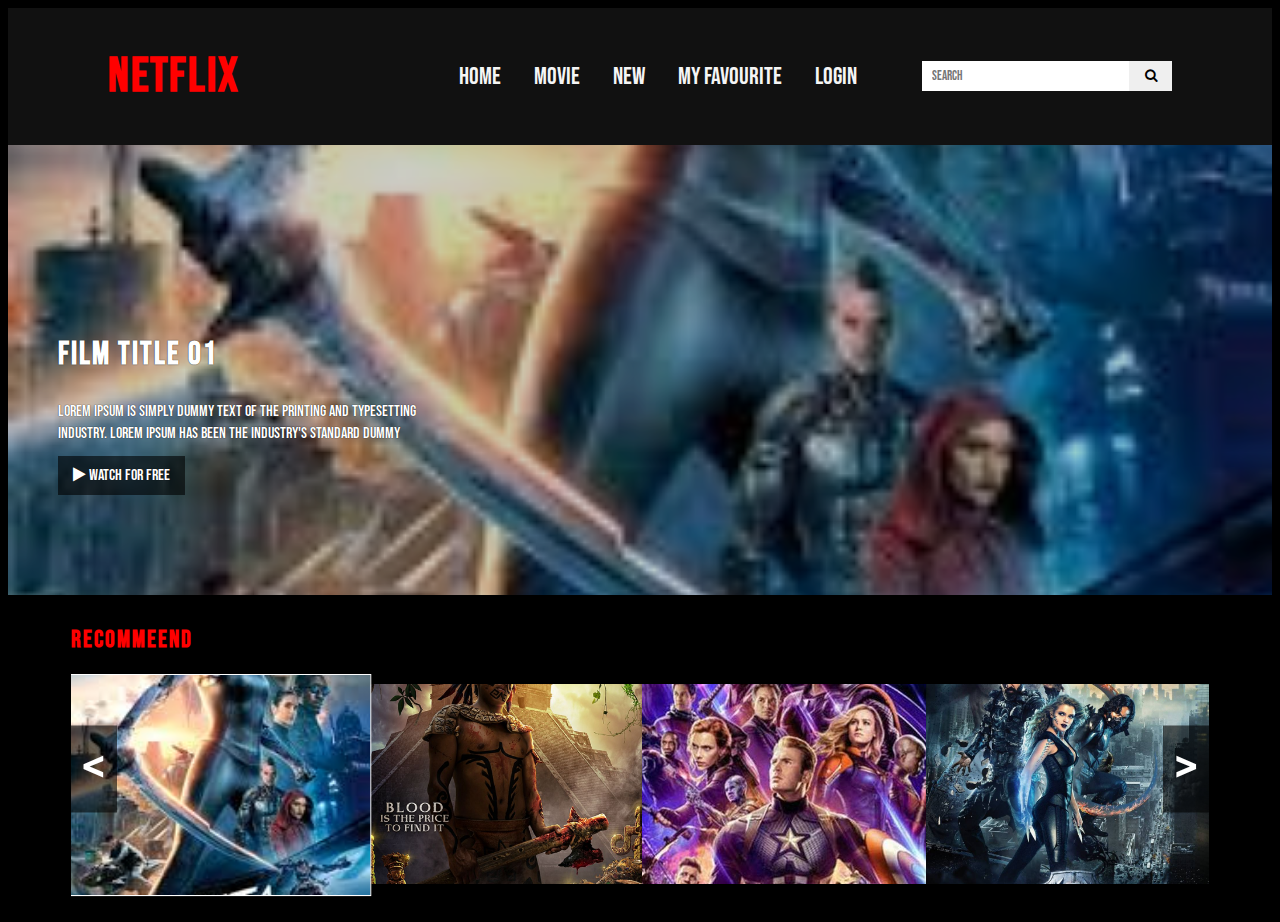
<file: Netflix/index.html>
<!DOCTYPE html>
<html lang="en">
  <head>
    <meta charset="UTF-8" />
    <meta name="viewport" content="width=device-width, initial-scale=1.0" />
    <link
      rel="stylesheet"
      href="https://cdnjs.cloudflare.com/ajax/libs/font-awesome/4.7.0/css/font-awesome.min.css"
    />
    <link
      href="https://fonts.googleapis.com/css2?family=Bebas+Neue&display=swap"
      rel="stylesheet"
    />
    <link rel="stylesheet" href="style.css" />
    <title>Document</title>
  </head>
  <body>
    <header>
      <input type="checkbox" id="chk1" />
      <div class="logo">
        <h2>Netflix</h2>
      </div>
      <ul>
        <li><a href="#">Home</a></li>
        <li><a href="#">Movie</a></li>
        <li><a href="#">New</a></li>
        <li><a href="#">My favourite</a></li>
        <li><a href="#">Login</a></li>
        <label for="chk1" class="menu-close"><i class="fa fa-times"></i></label>
      </ul>
      <div class="search">
        <input
          type="text"
          name="search"
          id="srch"
          required
          placeholder="Search"
        />
        <button type="submit"><i class="fa fa-search"></i></button>
      </div>
      <label for="chk1" class="menu-open">
        <i class="fa fa-bars"></i>
      </label>
    </header>
    <section>
      <div class="container">
        <div class="slides">
          <img src="images/1.jpg" alt="" />
          <div class="content">
            <h2>Film Title 01</h2>
            <p>
              Lorem Ipsum is simply dummy text of the printing and typesetting
              industry. Lorem Ipsum has been the industry's standard dummy
            </p>
            <a href="#">
              <i class="fa fa-play"></i>
              Watch for Free
            </a>
          </div>
        </div>
        <div class="slides">
          <img src="images/2.jpg" alt="" />
          <div class="content">
            <h2>Film Title 02</h2>
            <p>
              Lorem Ipsum is simply dummy text of the printing and typesetting
              industry. Lorem Ipsum has been the industry's standard dummy
            </p>
            <a href="#">
              <i class="fa fa-play"></i>
              Watch for Free
            </a>
          </div>
        </div>
        <div class="slides">
          <img src="images/3.jpg" alt="" />
          <div class="content">
            <h2>Film Title 03</h2>
            <p>
              Lorem Ipsum is simply dummy text of the printing and typesetting
              industry. Lorem Ipsum has been the industry's standard dummy
            </p>
            <a href="#">
              <i class="fa fa-play"></i>
              Watch for Free
            </a>
          </div>
        </div>
        <div class="slides">
          <img src="images/4.jpg" alt="" />
          <div class="content">
            <h2>Film Title 04</h2>
            <p>
              Lorem Ipsum is simply dummy text of the printing and typesetting
              industry. Lorem Ipsum has been the industry's standard dummy
            </p>
            <a href="#">
              <i class="fa fa-play"></i>
              Watch for Free
            </a>
          </div>
        </div>
        <div class="slides">
          <img src="images/5.jpg" alt="" />
          <div class="content">
            <h2>Film Title 05</h2>
            <p>
              Lorem Ipsum is simply dummy text of the printing and typesetting
              industry. Lorem Ipsum has been the industry's standard dummy
            </p>
            <a href="#">
              <i class="fa fa-play"></i>
              Watch for Free
            </a>
          </div>
        </div>
        <div class="slides">
          <img src="images/6.jpg" alt="" />
          <div class="content">
            <h2>Film Title 06</h2>
            <p>
              Lorem Ipsum is simply dummy text of the printing and typesetting
              industry. Lorem Ipsum has been the industry's standard dummy
            </p>
            <a href="#">
              <i class="fa fa-play"></i>
              Watch for Free
            </a>
          </div>
        </div>
        <div class="slides">
          <img src="images/7.jpg" alt="" />
          <div class="content">
            <h2>Film Title 07</h2>
            <p>
              Lorem Ipsum is simply dummy text of the printing and typesetting
              industry. Lorem Ipsum has been the industry's standard dummy
            </p>
            <a href="#">
              <i class="fa fa-play"></i>
              Watch for Free
            </a>
          </div>
        </div>
        <div class="slides">
          <img src="images/8.jpg" alt="" />
          <div class="content">
            <h2>Film Title 08</h2>
            <p>
              Lorem Ipsum is simply dummy text of the printing and typesetting
              industry. Lorem Ipsum has been the industry's standard dummy
            </p>
            <a href="#">
              <i class="fa fa-play"></i>
              Watch for Free
            </a>
          </div>
        </div>
        <div class="slides">
          <img src="images/9.jpg" alt="" />
          <div class="content">
            <h2>Film Title 01</h2>
            <p>
              Lorem Ipsum is simply dummy text of the printing and typesetting
              industry. Lorem Ipsum has been the industry's standard dummy
            </p>
            <a href="#">
              <i class="fa fa-play"></i>
              Watch for Free
            </a>
          </div>
        </div>
      </div>
      <!-- part2 -->
      <div class="row">
        <h2>Recommeend</h2>
        <div class="nav">
          <div class="nav-bar">
            <div class="column active">
              <img src="images/1.jpg" alt="" />
            </div>
            <div class="column">
              <img src="images/2.jpg" alt="" />
            </div>
            <div class="column">
              <img src="images/3.jpg" alt="" />
            </div>
            <div class="column">
              <img src="images/4.jpg" alt="" />
            </div>
            <div class="column">
              <img src="images/5.jpg" alt="" />
            </div>
            <div class="column">
              <img src="images/6.jpg" alt="" />
            </div>
            <div class="column">
              <img src="images/7.jpg" alt="" />
            </div>
            <div class="column">
              <img src="images/8.jpg" alt="" />
            </div>
            <div class="column">
              <img src="images/9.jpg" alt="" />
            </div>
          </div>
        </div>
        <div class="prev"><</div>
        <div class="next">></div>
      </div>
    </section>
    <!-- end -->
    <script>
      const slides = document.querySelectorAll(".slides");
      const dots = document.querySelectorAll(".column");
      let SlideIndex = 0;
      showSlide();
      function showSlide(n) {
        if (SlideIndex > slides.length - 1) {
          SlideIndex = 0;
        }
        if (SlideIndex < 0) {
          SlideIndex = slides.length - 1;
        }
        for (let i = 0; i < slides.length; i++) {
          slides[i].style.display = "none";
        }
        for (let i = 0; i < dots.length; i++) {
          dots[i].className = dots[i].className.replace("active", "");
        }
        slides[SlideIndex].style.display = "block";
        dots[SlideIndex].className += " active";
      }
      dots.forEach((item, index) => {
        item.addEventListener("click", () => {
          showSlide((SlideIndex = index));
        });
      });

      const nav = document.querySelector(".nav");
      const prev = document.querySelector(".prev");
      const next = document.querySelector(".next");
      next.addEventListener("click", () => {
        nav.scrollLeft += dots[0].offsetWidth;
        showSlide((SlideIndex += 1));
        if (SlideIndex === 0) {
          nav.scrollLeft = 0;
        }
      });
      prev.addEventListener("click", () => {
        nav.scrollLeft -= dots[0].offsetWidth;
        showSlide((SlideIndex -= 1));
        if (SlideIndex === slides.length - 1) {
          nav.scrollLeft = nav.scrollWidth;
        }
      });
    </script>
  </body>
</html>
</file>
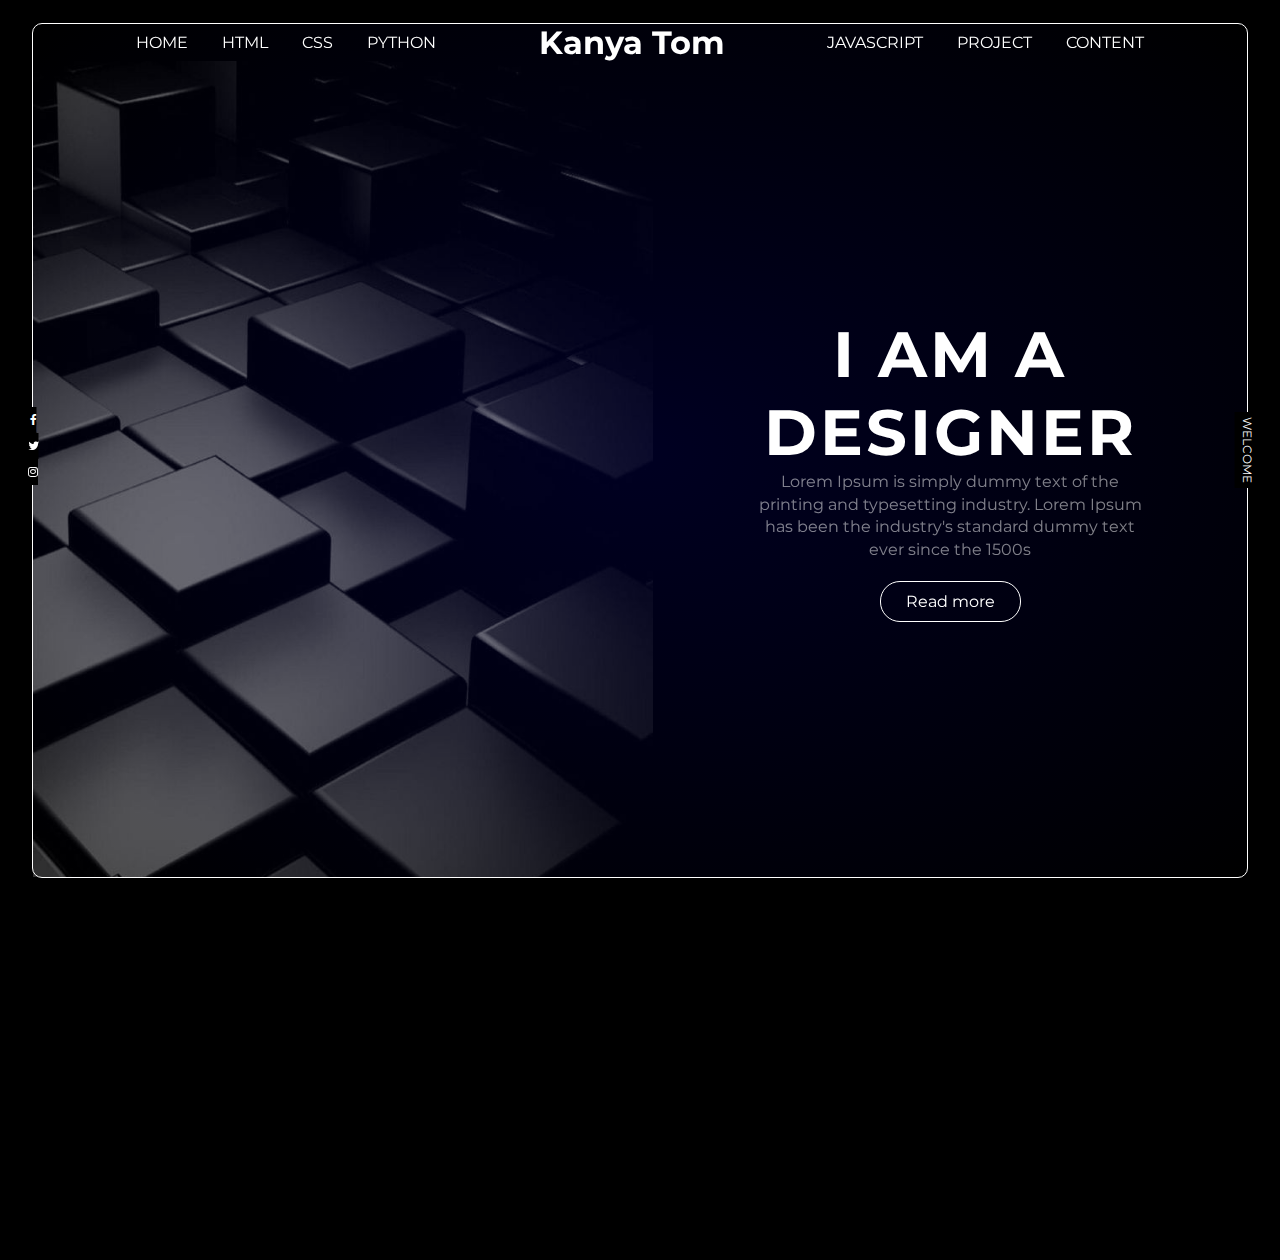
<file: personal/index.html>
<!DOCTYPE html>
<html lang="en">
  <head>
    <meta charset="UTF-8" />
    <meta name="viewport" content="width=device-width, initial-scale=1.0" />
    <link rel="stylesheet" href="style.css" />
    <link
      href="https://fonts.googleapis.com/css2?family=Montserrat:wght@100&display=swap"
      rel="stylesheet"
    />
    <link
      rel="stylesheet"
      href="https://cdnjs.cloudflare.com/ajax/libs/font-awesome/4.7.0/css/font-awesome.min.css"
    />
    <title>Document</title>
  </head>
  <body>
    <div class="container">
      <div class="header">
        <ul>
          <li><a href="#">Home</a></li>
          <li><a href="#">Html</a></li>
          <li><a href="#">Css</a></li>
          <li><a href="#">Python</a></li>
        </ul>

        <div class="logo">
          <h1>Kanya Tom</h1>
        </div>
        <ul>
          <li><a href="#">Javascript</a></li>
          <li><a href="#">Project</a></li>
          <li><a href="#">Content</a></li>
        </ul>
      </div>
      <div class="content">
        <img src="11.jpg" alt="" />
        <div class="text">
          <h2>I am a designer</h2>
          <p>
            Lorem Ipsum is simply dummy text of the printing and typesetting
            industry. Lorem Ipsum has been the industry's standard dummy text
            ever since the 1500s
          </p>
          <a href="#">Read more</a>
        </div>
      </div>
      <!-- Social -->
      <div class="social">
        <a href="#" class="fa fa-facebook"></a>
        <a href="#" class="fa fa-twitter"></a>
        <a href="#" class="fa fa-instagram"></a>
      </div>
      <div class="wel">Welcome</div>
    </div>
  </body>
</html>
</file>
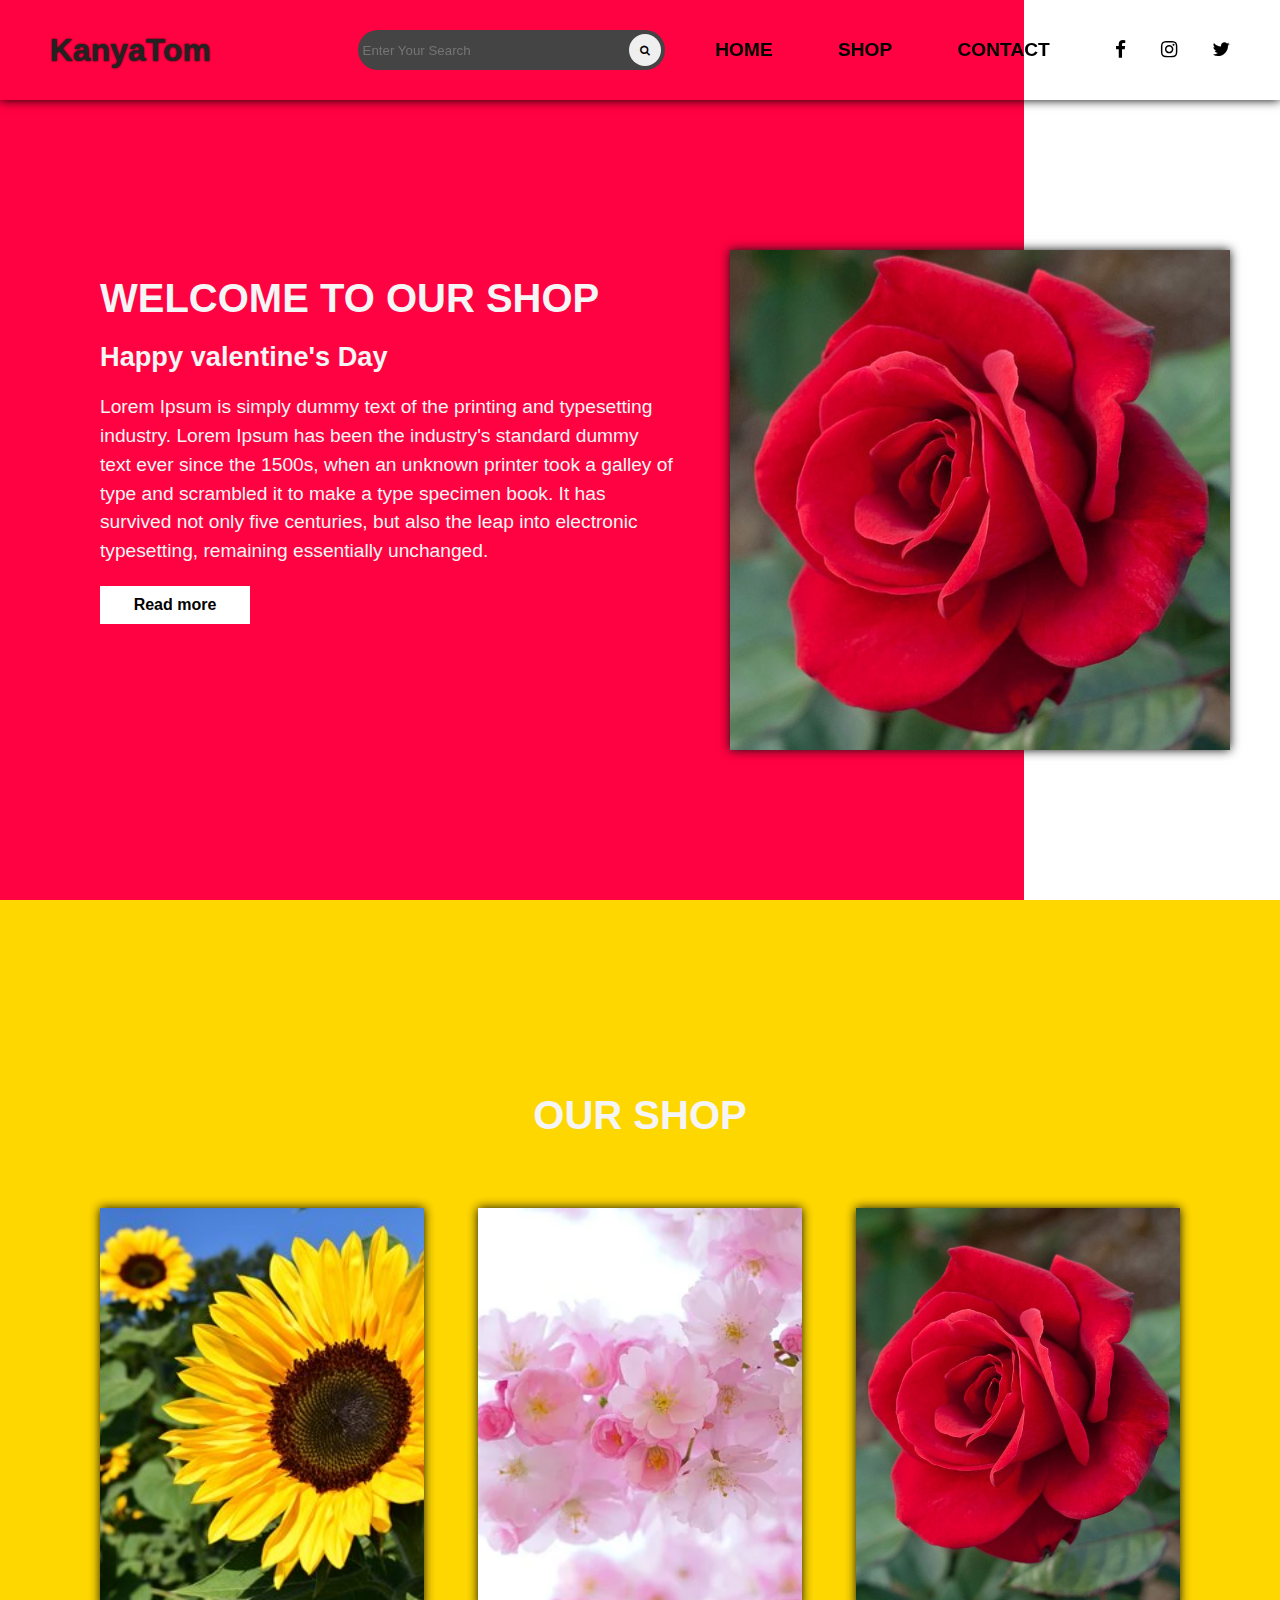
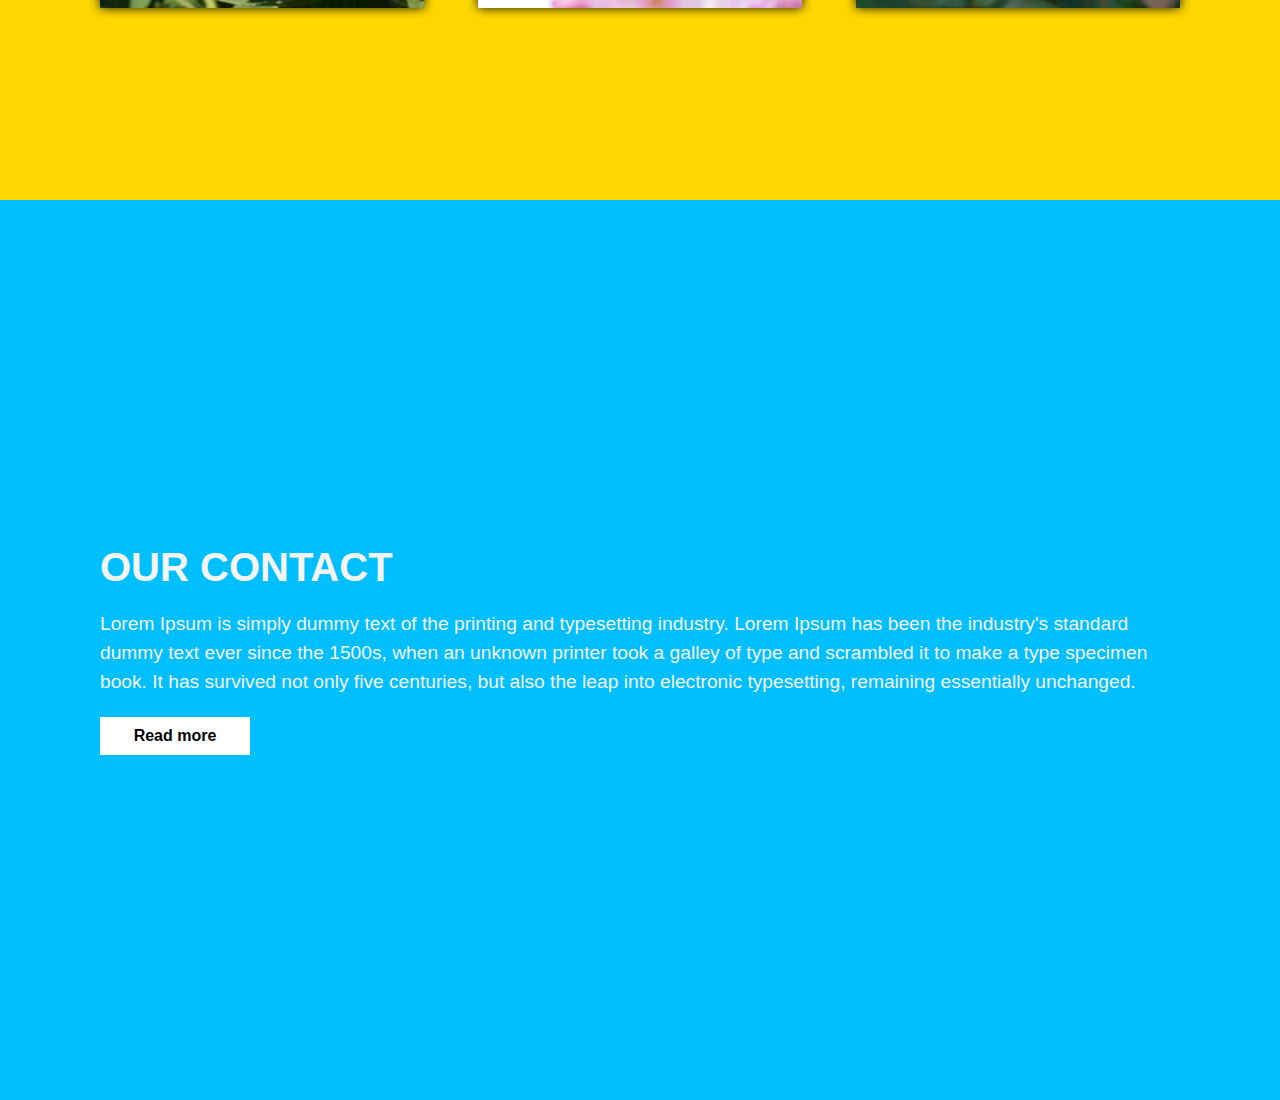
<file: ValentinePage/index.html>
<!DOCTYPE html>
<html lang="en">
  <head>
    <meta charset="UTF-8" />
    <meta name="viewport" content="width=device-width, initial-scale=1.0" />
    <link
      rel="stylesheet"
      href="https://cdnjs.cloudflare.com/ajax/libs/font-awesome/4.7.0/css/font-awesome.min.css"
    />
    <link rel="stylesheet" href="css/style.css" />
    <title>Document</title>
  </head>
  <body>
    <header>
      <input type="checkbox" name="" id="ch1" />
      <div class="logo">
        <h1>KanyaTom</h1>
      </div>
      <div class="search-box">
        <form>
          <input
            type="text"
            name="search"
            id="srch"
            required
            placeholder="Enter Your Search"
          />
          <button type="submit">
            <i class="fa fa-search"></i>
          </button>
        </form>
      </div>
      <ul>
        <li><a href="#home">Home</a></li>
        <li><a href="#shop">Shop</a></li>
        <li><a href="#contact">Contact</a></li>
        <li>
          <a href="#">
            <i class="fa fa-facebook"></i>
          </a>
          <a href="#"> <i class="fa fa-instagram"></i></a>
          <a href="#"><i class="fa fa-twitter"></i></a>
        </li>
      </ul>
      <div class="menu">
        <label for="ch1"><i class="fa fa-bars"></i></label>
      </div>
    </header>
    <section id="home">
      <div class="photo">
        <img src="image/rose.jpg" alt="rose" />
      </div>
      <div class="content">
        <h2>Welcome to our shop</h2>
        <h3>Happy valentine's Day</h3>
        <p>
          Lorem Ipsum is simply dummy text of the printing and typesetting
          industry. Lorem Ipsum has been the industry's standard dummy text ever
          since the 1500s, when an unknown printer took a galley of type and
          scrambled it to make a type specimen book. It has survived not only
          five centuries, but also the leap into electronic typesetting,
          remaining essentially unchanged.
        </p>
        <a href="#">Read more</a>
      </div>
    </section>
    <section id="sake1"></section>
    <section id="shop">
      <div class="content">
        <h2>Our Shop</h2>
        <div class="images">
          <img src="image/sun.jpg" alt="" />
          <img src="image/sakura.webp" alt="" />
          <img src="image/rose.jpg" alt="" />
        </div>
      </div>
    </section>
    <section id="sake1"></section>
    <section id="contact">
      <div class="content">
        <h2>Our Contact</h2>
        <p>
          Lorem Ipsum is simply dummy text of the printing and typesetting
          industry. Lorem Ipsum has been the industry's standard dummy text ever
          since the 1500s, when an unknown printer took a galley of type and
          scrambled it to make a type specimen book. It has survived not only
          five centuries, but also the leap into electronic typesetting,
          remaining essentially unchanged.
        </p>
        <a href="#">Read more</a>
      </div>
    </section>
  </body>
</html>
</file>
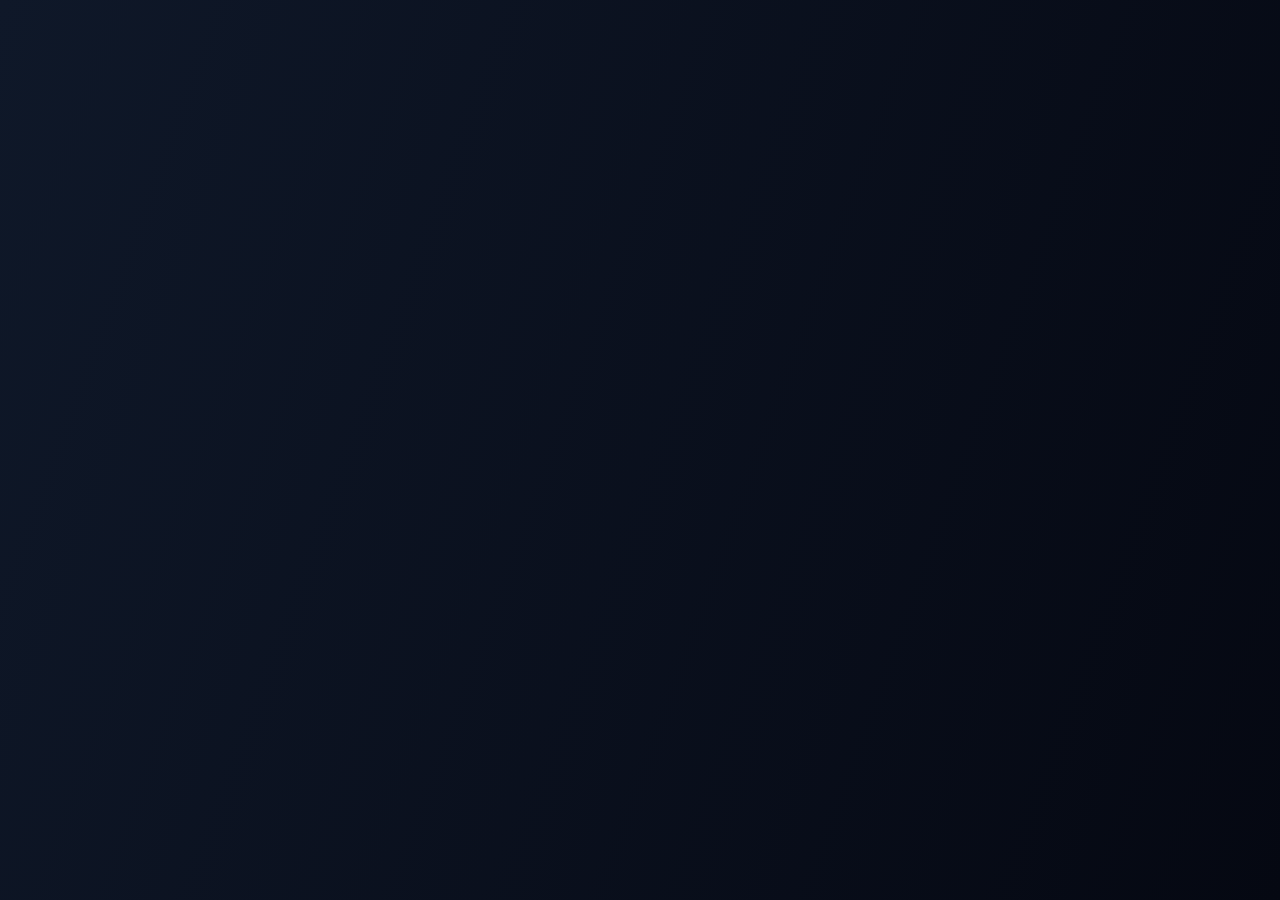
<file: vedioBack/index.html>
<!DOCTYPE html>
<html lang="en">
  <head>
    <meta charset="UTF-8" />
    <meta name="viewport" content="width=device-width, initial-scale=1.0" />
    <title>Document</title>
    <link rel="stylesheet" href="style.css" />
    <link
      href="https://fonts.googleapis.com/css2?family=Poppins:wght@100&display=swap"
      rel="stylesheet"
    />
    <link
      rel="stylesheet"
      href="https://cdnjs.cloudflare.com/ajax/libs/font-awesome/4.7.0/css/font-awesome.min.css"
    />
  </head>
  <body>
    <div class="big-container">
      <div class="container">
        <header>
          <div class="logo">
            <h1>Earth</h1>
          </div>
          <nav>
            <ul>
              <li><a href="#">Home</a></li>
              <li><a href="#">About</a></li>
              <li><a href="#">Contact</a></li>
              <li><a href="#">Blog</a></li>
              <li><a href="#" class="active">Get Start</a></li>
            </ul>
            <form>
              <input
                type="text"
                name="search"
                id="srch"
                required
                placeholder="Enter your search"
              />
              <button type="submit"><i class="fa fa-search"></i></button>
            </form>
          </nav>
        </header>
        <section>
          <h2>Earth</h2>
          <p>Please! Subscribe, Share and Like for us</p>
          <a href="#" class="active">Get Started</a>
        </section>
        <footer>
          <h2>About Us</h2>
          <p>
            Welcome to our channel "Kanya Tom". here you can learn web
            designing, UI/UX designing, html css tutorias , css animations and
            css effects, javascript and jquery tutorials and relelated so on
          </p>
          <h3>Follow Us on Social Media</h3>
          <div class="row">
            <a href="#"><i class="fa fa-facebook"></i></a>
            <a href="#"><i class="fa fa-twitter"></i></a>
            <a href="#"><i class="fa fa-instagram"></i></a>
            <a href="#"><i class="fa fa-linkedin"></i></a>
          </div>
        </footer>
        <video src="video.mp4" autoplay muted loop></video>
      </div>
    </div>
  </body>
</html>
</file>
<file: Netflix/style.css>
* {
  font-family: "Bebas Neue", cursive;
}
body {
  min-height: 100vh;
  background: #000000;
}
/* header */
header {
  width: 100%;
  min-height: 80px;
  overflow: hidden;
  display: flex;
  justify-content: space-around;
  align-items: center;
  background: #111111;
  position: relative;
}
.logo {
  font-size: 2em;
  color: red;
  margin-left: 100px;
}
.logo h2 {
  letter-spacing: 2px;
}
ul {
  flex: 2;
  text-align: right;
  margin-right: 50px;
}
ul li {
  list-style: none;
  display: inline-block;
}
ul li a {
  color: whitesmoke;
  text-decoration: none;
  padding: 10px 15px;
  font-size: 1.5em;
}
ul li a:hover {
  color: red;
}
.search {
  display: flex;
  max-width: 250px;
  width: 100%;
  height: 30px;
  margin-right: 100px;
}
.search input {
  width: 200px;
  height: 100%;
  border: none;
  outline: none;
  padding: 0 10px;
}
.search button {
  width: 45px;
  height: 100%;
  border: none;
  cursor: pointer;
  outline: none;
}
.menu-close {
  color: white;
  position: absolute;
  top: 15px;
  margin-right: 30px;
  right: 5px;
  font-size: 2em;
  display: none;
}
.menu-open {
  color: white;
  position: absolute;
  top: 50%;
  left: 5px;
  transform: translateY(-50%);
  cursor: pointer;
  font-size: 2em;
  display: none;
}
/* section */
section {
  position: relative;
}
.container {
  width: 100%;
  height: 450px;
  overflow: hidden;
}
.slides {
  width: 100%;
  height: 100%;
  position: relative;
  animation: fade 1s ease-in-out;
}
@keyframes fade {
  to {
    opacity: 1;
  }
  from {
    opacity: 0;
  }
}
.slides img {
  width: 100%;
  height: 100%;
  display: block;
  object-fit: cover;
  filter: brightness(80%);
}
.slides .content {
  position: absolute;
  left: 50px;
  bottom: 100px;
  color: white;
  max-width: 400px;
  text-shadow: 0 0 1px #000000;
}
.content h2 {
  font-size: 2em;
  letter-spacing: 2px;
}
.content p {
  line-height: 1.4;
  margin: 10px 0;
}
.content a {
  display: inline-block;
  text-decoration: none;
  color: white;
  background: #0009;
  padding: 10px 15px;
}
.content a:hover {
  background: chocolate;
}
/* part2 */
.row {
  width: 90%;
  height: auto;
  margin: 0 auto;
  position: relative;
  margin-top: 30px;
}
.row h2 {
  color: red;
  letter-spacing: 2px;
}
.nav {
  width: 100%;
  height: 220px;
  overflow: hidden;
  padding: 10px 0;
  scroll-behavior: smooth;
}
.nav .nav-bar {
  width: 100%;
  height: 200px;
  display: flex;
}
.nav-bar .column {
  min-width: 25%;
  height: 100%;
  cursor: pointer;
  transition: 0.3s linear; /*change value smootly over given duration*/
}
.column img {
  width: 100%;
  height: 100%;
  display: block;
  object-fit: cover;
}
.active {
  transform: scale(1.1);
  border: 1px solid #fff;
}
.prev,
.next {
  position: absolute;
  top: 50%;
  font-size: 4em;
  background: #0009;
  color: white;
  padding: 5px 10px;
  transform: translateY(-50%);
  cursor: pointer;
}
.next {
  right: 0;
}
/* responsive */
@media (max-width: 1100px) {
  .logo {
    margin-left: 50px;
  }
  .search {
    margin-right: 10px;
  }
  ul {
    margin-right: 10px;
  }
}
@media (max-width: 960px) {
  ul {
    position: fixed;
    top: 0;
    left: -110%; /*place it where can see ot screen*/
    background: black;
    width: 100%;
    height: 100vh;
    z-index: 99;
    padding-top: 80px;
    text-align: center;
    overflow: auto;
    transition: 0.5s linear; /* slide in slowly */
  }
  ul li {
    display: block;
    padding: 20px 50px;
  }
  .menu-close,
  .menu-open {
    display: block;
    cursor: pointer;
  }
}
#chk1:checked ~ ul {
  left: -5%;
}
#chk1 {
  display: none;
}
@media (max-width: 760px) {
  .row .nav {
    height: auto;
  }
  .nav .nav-bar {
    height: auto;
    flex-wrap: wrap;
    transition: 0.5s linear;
  }
  .column {
    width: 25%;
  }
  .column img {
    height: 200px;
  }
  .prev,
  .next {
    display: none;
  }
}
@media (max-width: 550px) {
  .search {
    position: fixed;
    top: 35px;
    z-index: 99;
    left: -100%;
    transform: translateX(-50%);
    transition: 0.5s linear;
  }
}
#chk1:checked ~ .search {
  left: 50%;
}
</file>
<file: personal/style.css>
* {
  font-family: "Montserrat", sans-serif;
  padding: 0;
  margin: 0;
  box-sizing: border-box;
}
body {
  height: 100vh;
  background: #000000;
  overflow: hidden;
  display: flex;
  justify-content: center;
  align-items: center;
}
.container {
  width: 95%;
  height: 95vh;
  border: 1px solid white;
  border-radius: 10px;
  position: relative;
  background: radial-gradient(#002, #000);
  display: flex;
  flex-direction: column;
}
.header {
  width: 100%;
  min-width: 50px;
  overflow: hidden;
  display: flex;
  justify-content: space-evenly;
  align-items: center;
  text-align: center;
}
.header ul li {
  list-style: none;
  display: inline-block;
}
.header ul li a {
  color: white;
  text-decoration: none;
  padding: 0 15px;
  text-transform: uppercase;
}
.header ul li a:hover {
  opacity: 0.7;
}
.logo {
  color: white;
}
/*-----content--------*/
.content {
  width: 100%;
  height: 100%;
  display: flex;
  justify-content: space-between;
  align-items: center;
  text-align: center;
  flex-wrap: wrap;
  overflow-y: auto;
  overflow-x: hidden;
}
.content img {
  flex: 1;
  min-width: 620px;
  height: 100%;
  mix-blend-mode: screen; /* how image blend color with background */
  display: block;
  object-fit: cover;
  object-position: left;
}
.content .text {
  flex: 1;
  color: white;
  padding: 100px;
  text-align: center;
  animation: text 2s linear;
}
@keyframes text {
  from {
    opacity: 0;
  }
  to {
    opacity: 1;
  }
}
.text h2 {
  font-size: 4em;
  text-transform: uppercase;
  letter-spacing: 3px;
}
.text p {
  line-height: 1.4;
  opacity: 0.5; /*blur maker*/
}
.text a {
  color: white;
  text-decoration: none;
  border: 1px solid #fff;
  padding: 10px 25px;
  border-radius: 20px;
  display: inline-block;
  margin-top: 20px;
}
.text a:hover {
  color: black;
  background: white;
}
::-webkit-scrollbar {
  display: none;
}
/* -----social---------- */
.social {
  position: absolute;
  top: 45%;
  left: 0;
  width: 1px;
  height: 100%;
  z-index: 99;
  cursor: pointer;
}
.social a {
  background: black;
  text-align: center;
  transform: translateX(-50%);
  color: white;
  text-decoration: none;
  padding: 7px 0;
  font-size: 12px;
}
.social a:hover {
  color: crimson;
}
.wel {
  position: absolute;
  top: 50%;
  right: 0;
  color: white;
  writing-mode: vertical-rl;
  text-transform: uppercase;
  font-size: 12px;
  transform: translateX(50%) translateY(-50%);
  background: #000000;
  padding: 5px;
  cursor: pointer;
}
@media (max-width: 600px) {
  .header {
    font-size: 80%;
  }
  .content img {
    min-width: 300px;
    height: auto;
    width: 100%;
  }
  .content .text {
    padding: 10px;
    width: 100%;
    font-size: 80%;
  }
}
</file>
<file: ValentinePage/css/style.css>
* {
  margin: 0;
  padding: 0;
  box-sizing: border-box;
  font-family: Arial, Helvetica, sans-serif;
  scroll-behavior: smooth;
}
header {
  width: 100%;
  height: 100px;
  display: flex;
  justify-content: space-around;
  align-items: center;
  position: fixed;
  z-index: 99;
  box-shadow: 0 0 10px #000;
  background: transparent;
}
header .logo {
  flex: 1;
  color: #222;
  text-shadow: 0 0 2px #000;
  margin-left: 50px;
}
header .search-box {
  flex: 1;
  position: relative;
}
.search-box input {
  width: 100%;
  height: 40px;
  border: none;
  outline: none;
  background: #444;
  border-radius: 30px;
  color: white;
  padding-left: 5px;
  padding-right: 40px;
}
.search-box button {
  cursor: pointer; /* pionter transformation on specific element */
  width: 40px;
  height: 40px;
  border-radius: 30px;
  border: none;
  position: absolute; /*asolute from parent base on below*/
  top: 0px;
  right: 0px;
  transform: scale(0.8); /* shrink down*/
}
header ul {
  flex: 2;
  display: flex; /* display horizontally*/
  justify-content: space-evenly;
}
header ul li {
  list-style: none;
}
header ul li a {
  text-decoration: none;
  color: #000;
  font-size: 1.2em;
  font-weight: 700;
  text-transform: uppercase;
  padding: 10px 15px;
}
header ul li a:hover {
  border-bottom: 2px solid cadetblue;
}
header .menu {
  font-size: 2.5em;
  display: none;
}
/*--------section-------*/
section {
  min-width: 100vh;
  display: flex;
  flex-direction: column;
  position: relative;
  align-items: center; /* horizontally middle*/
}
section .photo {
  position: absolute;
  max-width: 500px;
  height: 500px;
  width: 100%;
  right: 50px;
  top: 250px;
  /* transform: translateY(-50%); */
  z-index: 1;
}
img {
  width: 100%;
  height: 100%;
  display: block;
  object-fit: cover; /* fit image*/
  box-shadow: 0 0 10px #111;
}
section .content {
  width: 80%;
  height: 100vh;
  position: absolute;
  left: 0;
  background: rgb(255, 2, 65);
  padding: 100px 350px 100px 100px;
  display: flex;
  justify-content: center;
  flex-direction: column;
  color: whitesmoke;
}
.content h2 {
  font-size: 2.5em;
  margin-bottom: 20px;
  text-transform: uppercase;
}
.content h3 {
  font-size: 1.7em;
  margin-bottom: 20px;
}
.content p {
  font-size: 1.2em;
  margin-bottom: 20px;
  line-height: 1.5;
}
.content a {
  color: #000;
  text-decoration: none;
  background-color: white;
  width: 150px;
  padding: 10px 0;
  text-align: center;
  font-weight: 700;
}

/*------shop, contact----*/
#shop .content,
#contact .content {
  width: 100%;
  padding: 100px;
}
#shop .content {
  background: gold;
  text-align: center;
}
#sake1,
#sake2 {
  position: relative;
  height: 100vh;
}
#contact .content {
  background: rgb(0, 191, 255);
}
#shop .images {
  width: 100%;
  height: 400px;
  display: flex;
  justify-content: space-between;
  align-items: center;
  margin-top: 50px;
}
#shop .images img {
  width: 30%;
}
/*------responsive--------*/
@media (max-width: 1200px) {
  section .photo {
    position: absolute;
    max-width: 400px;
    height: 300px;
  }
}
@media (max-width: 1000px) {
  section .photo {
    position: relative;
    max-width: 1000px;
    height: 100%;
    top: 0;
    right: 0;
    transform: translateY(0);
  }
  #sake1,
  #sake2 {
    position: relative;
    height: 0vh;
  }
  section .content {
    width: 100%;
    padding: 20%;
    position: relative;
  }
  #shop .content {
    position: relative;
    top: 0;
  }
  #contact .content {
    position: relative;
    top: 0;
  }
  header ul {
    position: fixed;
    top: 100px;
    right: 100%;
    background: white;
    height: calc(100vh - 100px);
    width: 50%;
    flex-direction: column;
    align-items: center;
  }
  header .menu {
    display: block;
    width: 100px;
    text-align: center;
  }
  #ch1:checked ~ ul {
    right: 0;
  }
  #shop .content {
    padding: 20px;
  }
  #shop .images {
    flex-wrap: wrap;
    height: 100%;
    overflow: auto;
    margin-top: 20px;
  }
  #shop .images img {
    min-width: 280px;
    height: 300px;
    margin: 10px auto;
  }
}
input[type="checkbox"] {
  display: none;
}
@media (max-width: 500px) {
  header .logo {
    margin-left: 10px;
  }
  .logo .h1 {
    font-size: 1.5em;
  }
  header ul {
    width: 100%;
  }
  #contact .content {
    padding: 20px;
  }
}

::-webkit-scrollbar {
  display: none;
}
</file>
<file: vedioBack/style.css>
* {
  font-family: "Poppins", sans-serif;
  margin: 0;
  padding: 0;
  box-sizing: border-box;
  scroll-behavior: smooth;
}
body {
  min-height: 100vh;
  background: linear-gradient(110deg, #0f1829, #050812);
}
.big-container {
  width: 90%;
  height: 95vh;
  max-width: 1800px;
  position: absolute;
  top: 50%;
  left: 50%;
  transform: translate(-50%, -50%);
  overflow: auto;
  border-radius: 10px;
  box-shadow: 0 0 20px #000;
  animation: fade 3s ease-in-out forwards;
  opacity: 0;
}
.contianer {
  width: 100%;
  height: 100%;
  overflow: auto;
}

@keyframes fade {
  to {
    opacity: 1;
  }
}
::-webkit-scrollbar {
  display: none;
}
video {
  position: absolute;
  top: 0;
  left: 0;
  width: 100%;
  height: 100%;
  object-fit: cover;
  z-index: -1;
}
header {
  min-height: 60px;
  width: 100%;
  border-bottom: 1px solid #fff8;
  animation: fade 2s ease-in-out forwards;
  animation-delay: 1s;
  opacity: 0;
}
header .logo {
  float: left;
  margin-left: 20px;
}
header .logo h1 {
  color: white;
  text-transform: uppercase;
  letter-spacing: 4px;
  line-height: 60px;
  text-shadow: 0 0 5px white;
}
header nav {
  float: right;
  margin-right: 20px;
  min-height: 60px;
  display: flex;
  justify-content: center;
  align-items: center;
  flex-wrap: wrap;
}
nav ul {
  margin-right: 30px;
  min-width: 450px;
}
nav ul li {
  list-style: none;
  display: inline-block;
}
a {
  text-decoration: none;
  color: white;
  padding: 8px 15px;
  text-transform: uppercase;
  display: inline-block;
  text-shadow: 0 0 5px white;
}
.active {
  background: teal;
  border-radius: 20px;
}
a:hover {
  color: turquoise;
}
nav form {
  height: 30px;
  min-width: 300px;
  margin: 10px 0;
}
form input {
  height: 100%;
  width: 250px;
  border: 1px solid teal;
  background: #0007;
  padding: 0 5px;
  color: white;
  outline: none;
}
form button {
  width: 50px;
  height: 100%;
  border: 1px solid teal;
  background: #0007;
  color: white;
  cursor: pointer;
}

section {
  width: 100%;
  min-height: 100vh;
  display: flex;
  justify-content: center;
  align-items: center;
  flex-direction: column;
  color: white;
  text-shadow: 0 0 5px white;
  animation: fade 2s ease-in-out forwards;
  animation-delay: 1s;
  opacity: 0;
}
section h2 {
  text-transform: uppercase;
  font-size: 3em;
  letter-spacing: 10px;
}
section p {
  line-height: 1.4;
  margin: 15px 0;
  letter-spacing: 3px;
  text-transform: uppercase;
}
footer {
  width: 100%;
  color: white;
  text-align: center;
  animation: fade 2s ease-in-out forwards;
  animation-delay: 1s;
  opacity: 0;
}
footer h2 {
  text-transform: uppercase;
  letter-spacing: 10px;
}
footer p {
  width: 600px;
  margin: 15px auto;
  line-height: 1.4;
  letter-spacing: 2px;
}
@media (max-width: 1000px) {
  header {
    min-height: 130px;
  }
  header .logo,
  header nav {
    width: 100%;
    margin: 0;
    text-align: center;
  }
}
@media (max-width: 850px) {
  header {
    min-height: 160px;
  }
}
</file>
